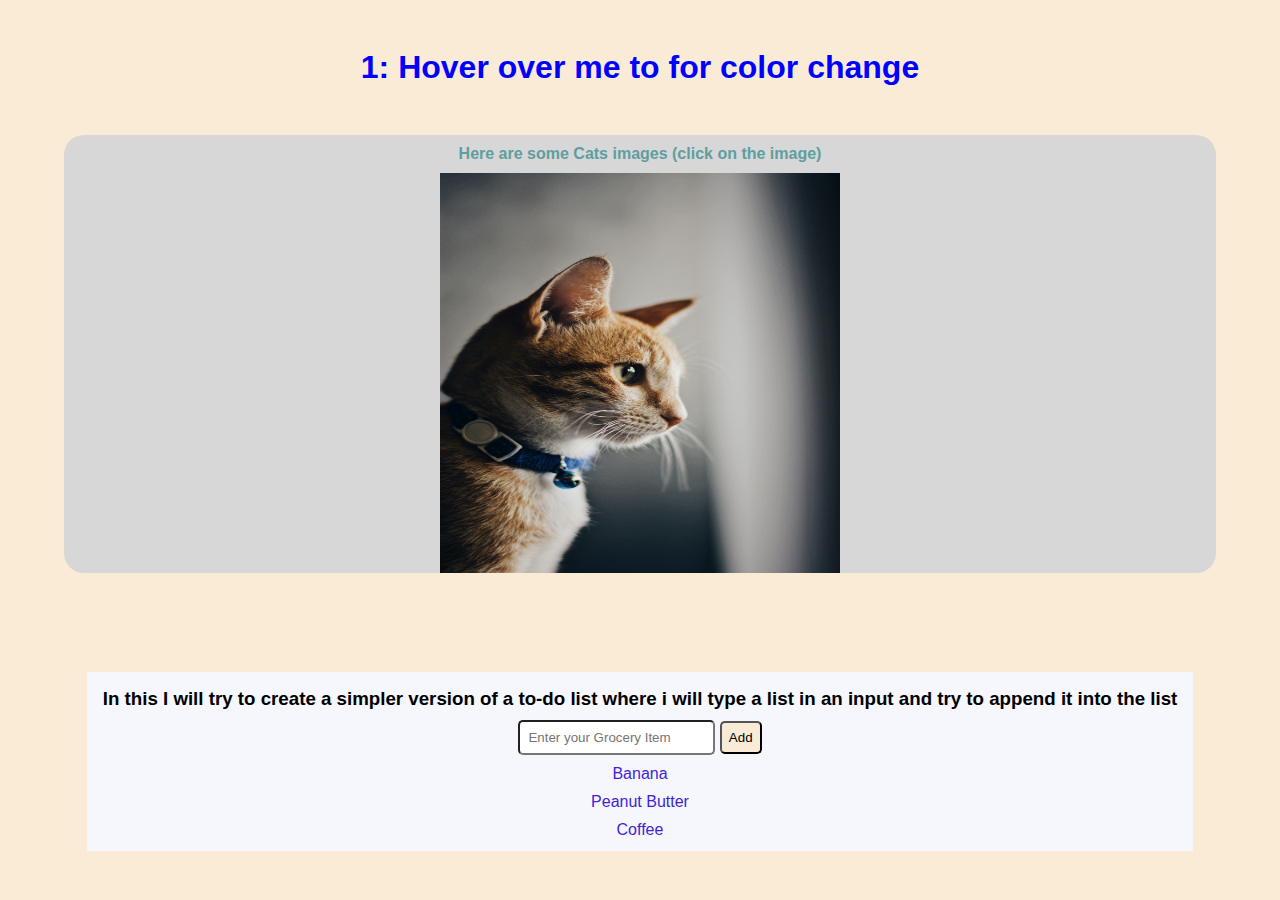
<file: Beginner/Interactive Elements/index.html>
<html lang="en">
<head>
    <meta charset="UTF-8">
    <meta name="viewport" content="width=device-width, initial-scale=1.0">
    <link rel="stylesheet" href="./styles.css">
    <title>Interactive Elements</title>
</head>
<body>
    <div class="container">
    <h1 class="text_color">1: Hover over me to for color change</h1>
    <div class="img-container">
        <p class="img-para">Here are some Cats images (click on the image)</p>
        <img src="./Assets/img-1.jpg" alt="" class="cat-img" >
    </div>
    <div class="quote-box">
        
    </div>
    <div class="append-element">
        <h3>In this I will try to create a simpler version of a to-do list where i will type a list in an input and try to append it into the list </h3>
        <input type="text" placeholder="Enter your Grocery Item" id="input_field">
        <button class="submit_btn">Add</button>
        <div class="list">
            <ul class="list-items">
                <li class="items">Banana</li>
                <li class="items">Peanut Butter</li>
                <li class="items">Coffee</li>
            </ul>
        </div>
    </div>
    </div>
    <script src="./script.js"></script>
</body>
</html>
</file>
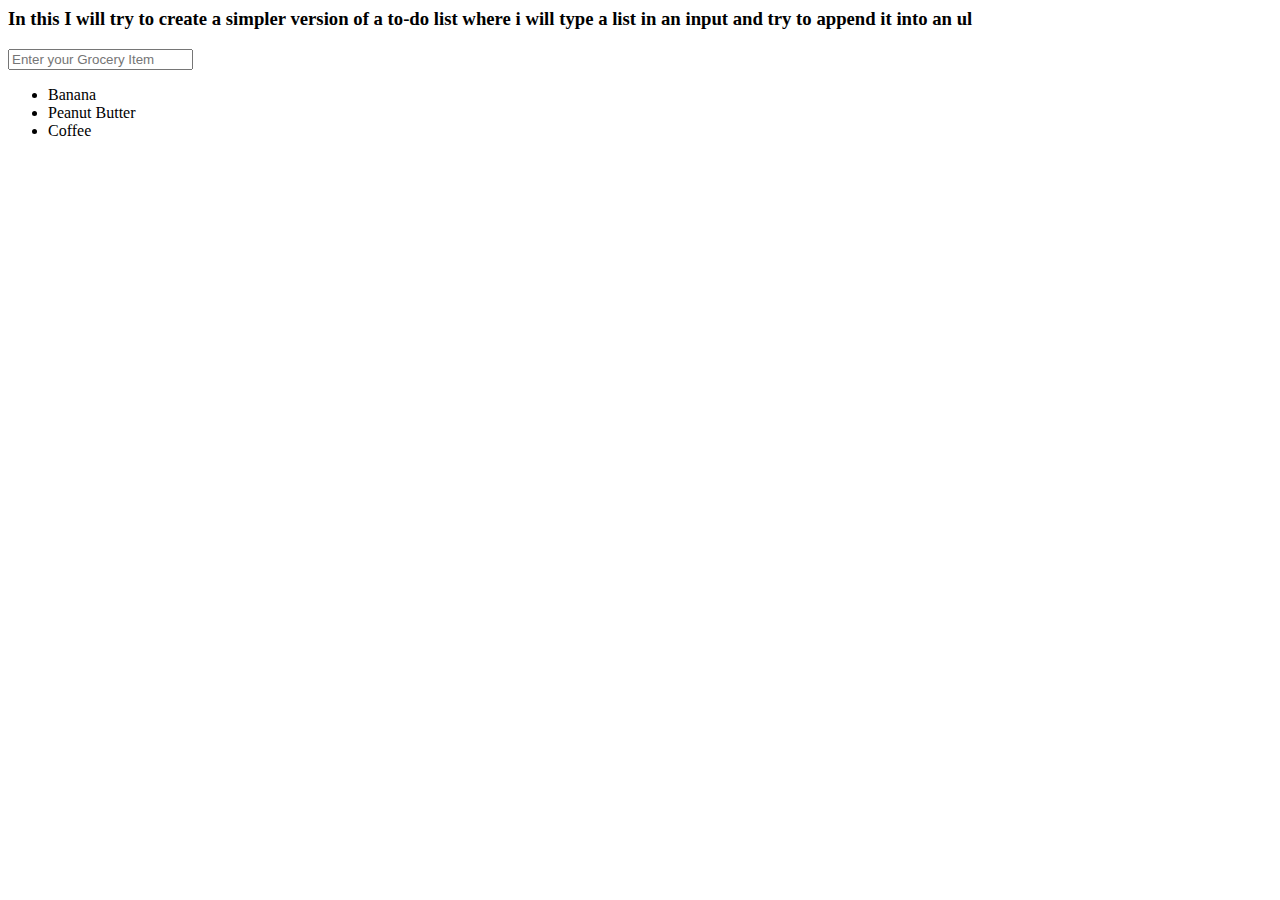
<file: Beginner/Interactive Elements/append.html>
<html lang="en">
<head>
    <meta charset="UTF-8">
    <meta name="viewport" content="width=device-width, initial-scale=1.0">
    <title>Appending elements using Js</title>
    <style src="./styles.css"></style>
</head>
<body>
    <div class="container">
        <div class="append-element">
            <h3>In this I will try to create a simpler version of a to-do list where i will type a list in an input and try to append it into an ul</h3>
            <input type="text" placeholder="Enter your Grocery Item">
            <div class="list">
                <ul class="list-items">
                    <li class="items">Banana</li>
                    <li class="items">Peanut Butter</li>
                    <li class="items">Coffee</li>
                </ul>
            </div>
        </div>
    </div>
<script src="script.js"></script>
</body>
</html>
</file>
<file: Beginner/Interactive Elements/styles.css>
*{
    box-sizing: border-box;
    margin: 0;
    padding: 0;
}
body{
background-color: antiquewhite;
font-family:Arial, Helvetica, sans-serif;
transition: all 0.5s ease-out;
}
.container{
    display: flex;
    justify-content:space-evenly;
    align-items: center;
    flex-direction: column;
    height:100%;

}
.text_color{
    color:blue;
    cursor:pointer;
    user-select: none;
}
.img-container{
    position: relative;
    background-color: rgb(215, 215, 215);
    border-radius: 20px;
    width:90%;
    height:auto;
    text-align: center;
    overflow: hidden;
}
.img-container p{
    margin:10px 0;
    color:cadetblue;
}
.cat-img{
    width:400px;
    height:400px;
    cursor:pointer;
    transition:transform 0.5s ease;
}
.img-para{
    margin-bottom: 1rem;
    font-weight:600;
}
.append-element{
    padding:1rem;
    text-align: center;
    background-color: rgb(246, 246, 253);
}
.submit_btn{
    padding:7px;
    background-color: antiquewhite;
    border-radius:5px;
    cursor:pointer;
}
.append-element input{
    padding:0.5rem;
    border-radius: 5px;
    margin-top: 10px;
}
.list-items{
    overflow-y:scroll;
    max-height: 5rem;
}
.items{
    margin:10px 0;
    list-style-type: none;
    color:rgb(64, 31, 213);
    
}
</file>
